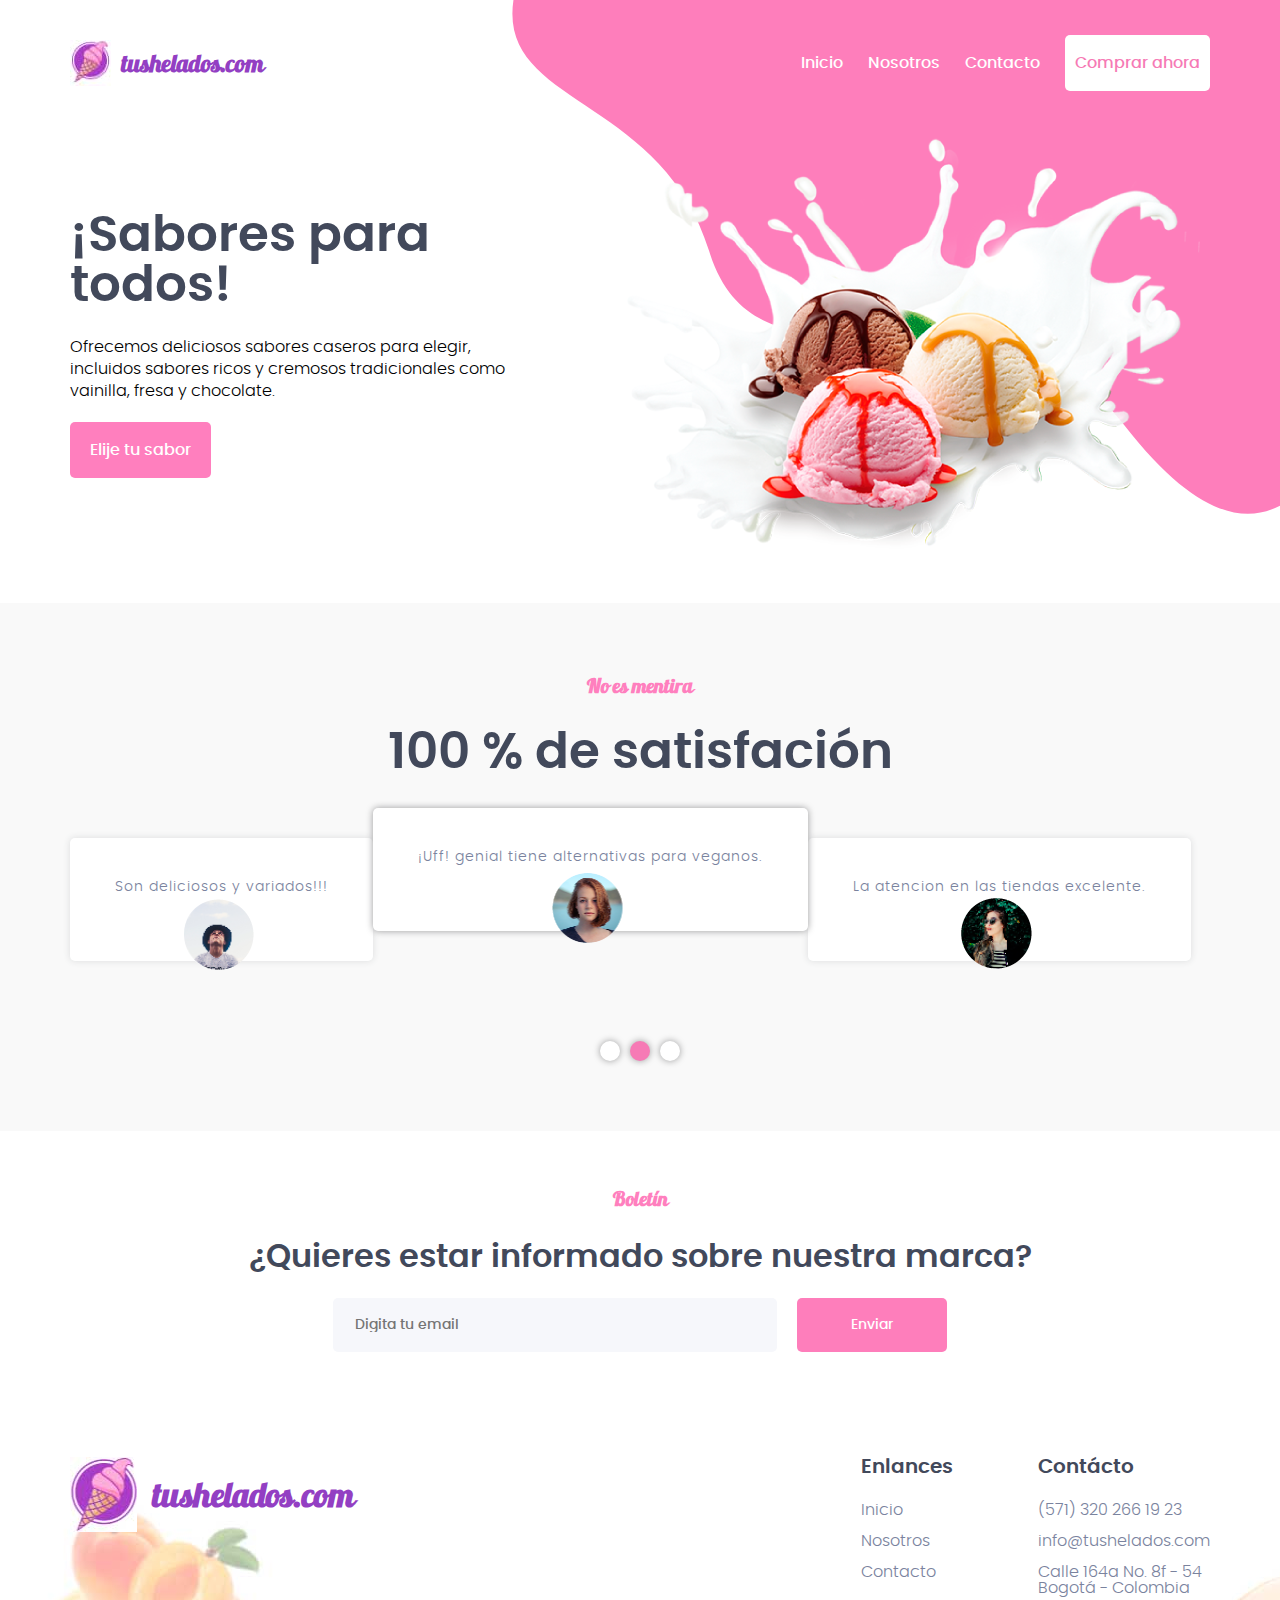
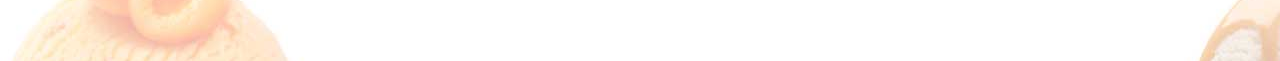
<file: index.html>
<!DOCTYPE html>
<html>
    <head>
        <link rel="stylesheet" href="./styles/face_fonts.css">
        <link rel="stylesheet" href="./styles/colors.css">
        <link rel="stylesheet" href="./styles/texts.css">
        <link rel="stylesheet" href="./styles/general.css">
        <link rel="stylesheet" href="./styles/forms.css">
        <link rel="stylesheet" href="./styles/header_menu.css">
        <link rel="shortcut icon" type="image/x-icon" href="images/favicon.ico">

        <meta charset="UTF-8">
    </head>
    <body class="main-body">
        <!-- Start Header / Menu -->
        <div class="module-wrapper">
            <header class="header">
                <a href="index.html" class="header__logo">
                    <img class="header__logo__image" src="./images/logo_header.jpg" alt="cono">
                    <h2 class="header__logo__text font-purple">tushelados.com</h2>
                </a>
                
                <nav class="header__nav">
                    <ul class="header__nav__list">
                        <li class="header__nav__item"><a href="index.html" class="header__nav__link font-white">Inicio</a></li>
                        <li class="header__nav__item"><a href="" class="header__nav__link font-white">Nosotros</a>
                            <ul class="header__nav__sub-list">
                                <li class="header__nav__sub-item"><a class="header__nav__sub-link font-pink" href="equipo.html">Nuestro Equipo</a></li>
                                <li class="header__nav__sub-item"><a class="header__nav__sub-link font-pink" href="tiendas.html">Tiendas</a></li>
                            </ul>
                        </li>
                        <li class="header__nav__item"><a href="contacto.html" class="header__nav__link font-white">Contacto</a></li>
                        <li class="header__nav__item"><a href="productos.html" class="header__nav__link header__nav__link--cta font-pink">Comprar ahora</a></li>
                    </ul>
                </nav>
            </header>
        </div>
        <!-- End Header / Menu -->

        <!-- Start main banner -->
        <div class="module-wrapper">
            <section class="main--banner">
                <div class="main--banner__message">
                    <h2 class="main--banner__title big-title">¡Sabores para todos!</h2>
                    <p class="main--banner__text copy-banner">
                        Ofrecemos deliciosos sabores caseros para elegir, incluidos sabores ricos y cremosos tradicionales como vainilla, fresa y chocolate.    
                    </p>
                    <a class="main--banner__link pink-cta" href="productos.html">Elije tu sabor</a>
                </div>
                <img class="main--banner__image"src="./images/main_helado.png" alt="">  
            </section>
        </div>
        <!-- End main banner -->

        <!-- Start Testimonials -->
        <div class="full_module-wrapper background-gray-light">
            <div class="module-wrapper">
                <section class="testimonials">
                    <h3 class="testimonials__title litle_title">No es mentira</h3>
                    <h2 class="testimonials__title big-title">100 % de satisfación</h2>
                    <ul class="testimonials__boxes">
                        <li class="testimonials__box">
                            <p class="testimonials__box__message small-paragraph">
                                Son deliciosos y variados!!!
                            </p>
                            <img class="testimonials__box__image" src="./images/users_01.png" alt="">
                        </li>
                        <li class="testimonials__box testimonials__box--active">
                            <p class="testimonials__box__message small-paragraph">
                                ¡Uff! genial tiene alternativas para veganos.
                            </p>
                            <img class="testimonials__box__image" src="./images/users_02.png" alt="">
                        </li>
                        <li class="testimonials__box">
                            <p class="testimonials__box__message small-paragraph">
                                La atencion en las tiendas excelente.
                            </p>
                            <img class="testimonials__box__image" src="./images/users_03.png" alt="">
                        </li>
                    </ul>
                    <ul class="testimonials__controllers">
                        <li class="testimonials__controllers__item"></li>
                        <li class="testimonials__controllers__item testimonials__controllers__item--active"></li>
                        <li class="testimonials__controllers__item"></li>
                    </ul>
                </section>
            </div>
        </div>
        <!-- End Testimonials -->

        <!-- Start Newsletter -->
        <div class="module-wrapper">
            <div class="newsletter">
                <h3 class="newsletter__title litle_title">Boletín</h3>
                <h2 class="newsletter__title medium-title">¿Quieres estar informado sobre nuestra marca?</h2>
                <form class="newsletter__form" action="">
                    <input class="newsletter__form__input gray-input" type="text" placeholder="Digita tu email">
                    <button class="newsletter__form__button pink-button">Enviar</button>
                </form>
            </div>
        </div>
        <!-- End Newsletter -->

        <!-- Start footer -->
        <div class="full_module-wrapper background-ice-cream">
            <div class="module-wrapper">
                <footer class="footer">
                    <div class="footer__brand">
                        <div class="footer__logo">
                            <img class="footer__logo__image" src="./images/logo_footer.jpg" alt="">
                            <h2 class="footer__logo__name font-purple">tushelados.com</h2>
                        </div>
                        <ul class="footer__follow-list">
                            <li></li>
                        </ul>
                    </div>
                    <div class="footer__menu">
                        <nav class="footer__nav">
                            <h3 class="footer__menu__title font-gray--dark">Enlances</h3>
                            <ul class="footer__menu__list">
                                <li class="footer__menu__item">
                                    <a class="footer__menu__link" href="index.html">Inicio</a>
                                </li>
                                <li class="footer__menu__item">
                                    <a class="footer__menu__link" href="equipo.html">Nosotros</a>
                                </li>
                                <li class="footer__menu__item">
                                    <a class="footer__menu__link" href="contacto.html">Contacto</a>
                                </li>
                            </ul>
                        </nav>
                        <div class="footer__contact">
                            <h3 class="footer__menu__title font-gray--dark">Contácto</h3>
                            <ul class="footer__menu__list">
                                <li class="footer__menu__item">(571) 320 266 19 23</li>
                                <li class="footer__menu__item">info@tushelados.com</li>
                                <li class="footer__menu__item">
                                    <p>Calle 164a No. 8f - 54</p>
                                    <p>Bogotá - Colombia</p>
                                </li>   
                            </ul>
                        </div>
                    </div>
                </footer>
            </div>
        </div>
        <!-- End footer -->
    </body>
</html>
</file>
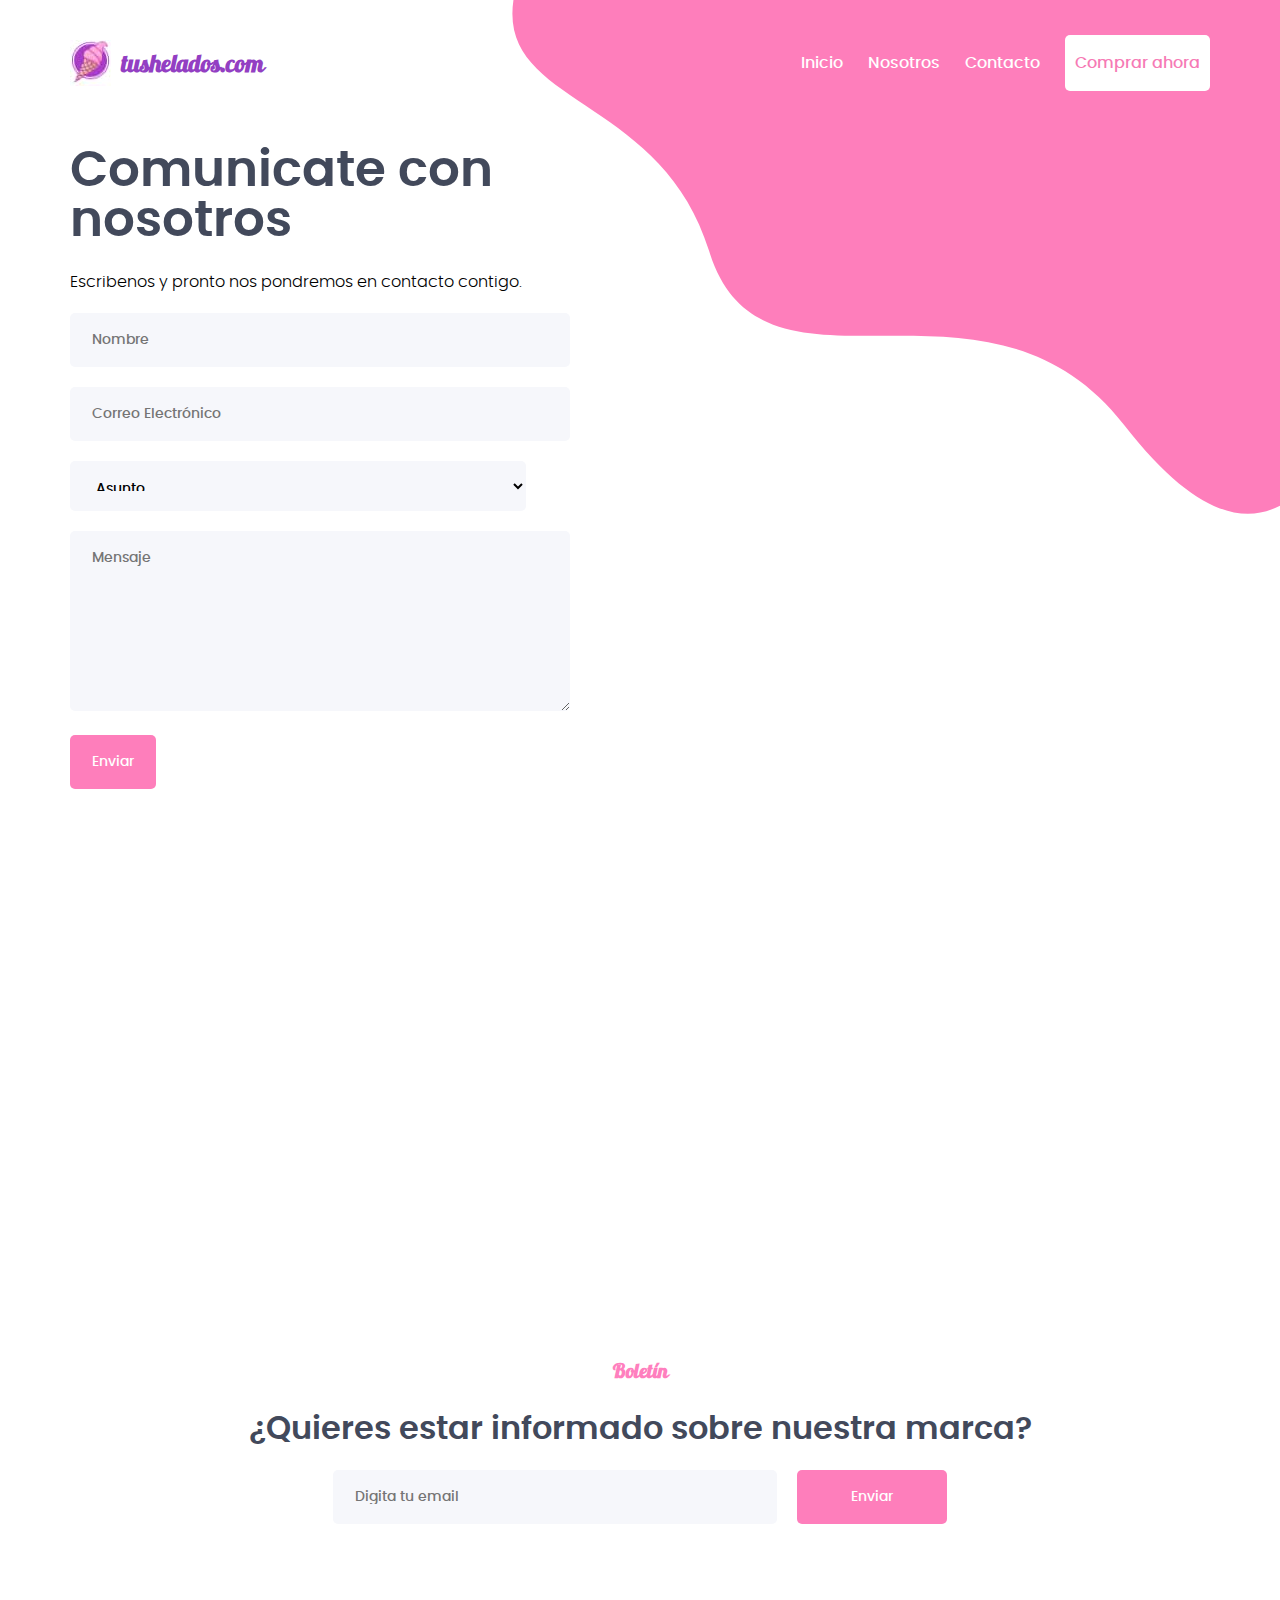
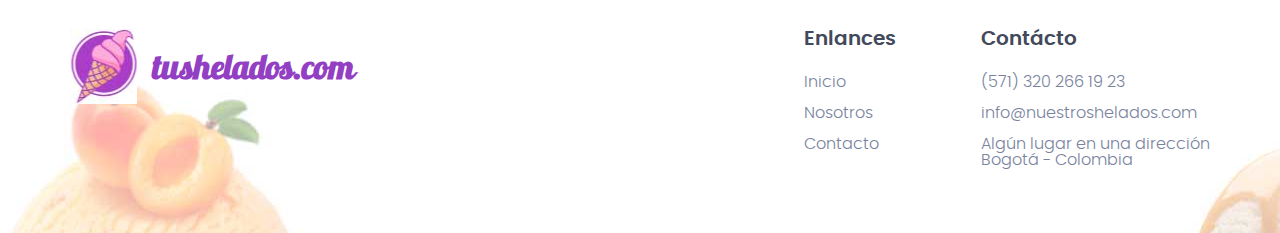
<file: contacto.html>
<!DOCTYPE html>
<html>
    <head>
        <link rel="stylesheet" href="./styles/face_fonts.css">
        <link rel="stylesheet" href="./styles/colors.css">
        <link rel="stylesheet" href="./styles/texts.css">
        <link rel="stylesheet" href="./styles/general.css">
        <link rel="stylesheet" href="./styles/forms.css">
        <link rel="stylesheet" href="./styles/header_menu.css">
        <link rel="shortcut icon" type="image/x-icon" href="images/favicon.ico">

        <meta charset="UTF-8">
    </head>
    <body class="main-body">
        <!-- Start Header / Menu -->
        <div class="module-wrapper">
            <header class="header">
                <a href="index.html" class="header__logo">
                    <img class="header__logo__image" src="./images/logo_header.jpg" alt="cono">
                    <h2 class="header__logo__text font-purple">tushelados.com</h2>
                </a>
                
                <nav class="header__nav">
                    <ul class="header__nav__list">
                        <li class="header__nav__item"><a href="index.html" class="header__nav__link font-white">Inicio</a></li>
                        <li class="header__nav__item"><a href="" class="header__nav__link font-white">Nosotros</a>
                            <ul class="header__nav__sub-list">
                                <li class="header__nav__sub-item"><a class="header__nav__sub-link font-pink" href="equipo.html">Nuestro Equipo</a></li>
                                <li class="header__nav__sub-item"><a class="header__nav__sub-link font-pink" href="tiendas.html">Tiendas</a></li>
                            </ul>
                        </li>
                        <li class="header__nav__item"><a href="contacto.html" class="header__nav__link font-white">Contacto</a></li>
                        <li class="header__nav__item"><a href="productos.html" class="header__nav__link header__nav__link--cta font-pink">Comprar ahora</a></li>
                    </ul>
                </nav>
            </header>
        </div>
        <!-- End Header / Menu -->

        <!-- Start main form -->
        <div class="module-wrapper">
            <section class="main-form">
                <h2 class="main-form__title big-title">Comunicate con nosotros</h2>
                <p class="main-form__text copy-banner">
                    Escribenos y pronto nos pondremos en contacto contigo.
                </p>
                <form class="form"action="">
                    <input class="form__input gray-input" placeholder="Nombre" type="text" name="" id="">
                    <input class="form__input gray-input" placeholder="Correo Electrónico" type="text" name="" id="">
                    <select class="form__select gray-input" name="" id="">
                        <option value="">Asunto</option>
                        <option value="pedidos">Pedidos</option>
                        <option value="dudas">Dudas</option>
                        <option value="empresariales">Eventos empresariales</option>
                    </select>
                    <textarea class="form__area gray-input" placeholder="Mensaje" name="" id="" cols="30" rows="10"></textarea>
                    <button class="form__button pink-button">Enviar</button>
                </form>
            </section>
        </div>
        <!-- End main form -->

        <!-- Start maps -->
        <iframe 
            src="https://www.google.com/maps/embed?pb=!1m18!1m12!1m3!1d3976.1644858046648!2d-74.03127827174616!3d4.741462479175552!2m3!1f0!2f0!3f0!3m2!1i1024!2i768!4f13.1!3m3!1m2!1s0x0%3A0x0!2zNMKwNDQnMjkuMyJOIDc0wrAwMSc0Ni4wIlc!5e0!3m2!1sen!2sco!4v1569352255599!5m2!1sen!2sco" 
            width="100%" height="450" frameborder="0" style="border:0;" allowfullscreen=""></iframe>
        <!-- End maps -->

        <!-- Start Newsletter -->
        <div class="module-wrapper">
            <div class="newsletter">
                <h3 class="newsletter__title litle_title">Boletín</h3>
                <h2 class="newsletter__title medium-title">¿Quieres estar informado sobre nuestra marca?</h2>
                <form class="newsletter__form" action="">
                    <input class="newsletter__form__input gray-input" type="text" placeholder="Digita tu email">
                    <button class="newsletter__form__button pink-button">Enviar</button>
                </form>
            </div>
        </div>
        <!-- End Newsletter -->

        <!-- Start footer -->
        <div class="full_module-wrapper background-ice-cream">
            <div class="module-wrapper">
                <footer class="footer">
                    <div class="footer__brand">
                        <div class="footer__logo">
                            <img class="footer__logo__image" src="./images/logo_footer.jpg" alt="">
                            <h2 class="footer__logo__name font-purple">tushelados.com</h2>
                        </div>
                        <ul class="footer__follow-list">
                            <li></li>
                        </ul>
                    </div>
                    <div class="footer__menu">
                        <nav class="footer__nav">
                            <h3 class="footer__menu__title font-gray--dark">Enlances</h3>
                            <ul class="footer__menu__list">
                                <li class="footer__menu__item">
                                    <a class="footer__menu__link" href="index.html">Inicio</a>
                                </li>
                                <li class="footer__menu__item">
                                    <a class="footer__menu__link" href="equipo.html">Nosotros</a>
                                </li>
                                <li class="footer__menu__item">
                                    <a class="footer__menu__link" href="contacto.html">Contacto</a>
                                </li>
                            </ul>
                        </nav>
                        <div class="footer__contact">
                            <h3 class="footer__menu__title font-gray--dark">Contácto</h3>
                            <ul class="footer__menu__list">
                                <li class="footer__menu__item">(571) 320 266 19 23</li>
                                <li class="footer__menu__item">info@nuestroshelados.com</li>
                                <li class="footer__menu__item">
                                    <p>Algún lugar en una dirección</p>
                                    <p>Bogotá - Colombia</p>
                                </li>
                            </ul>
                        </div>
                    </div>
                </footer>
            </div>
        </div>
        <!-- End footer -->
    </body>

    
</html>
</file>
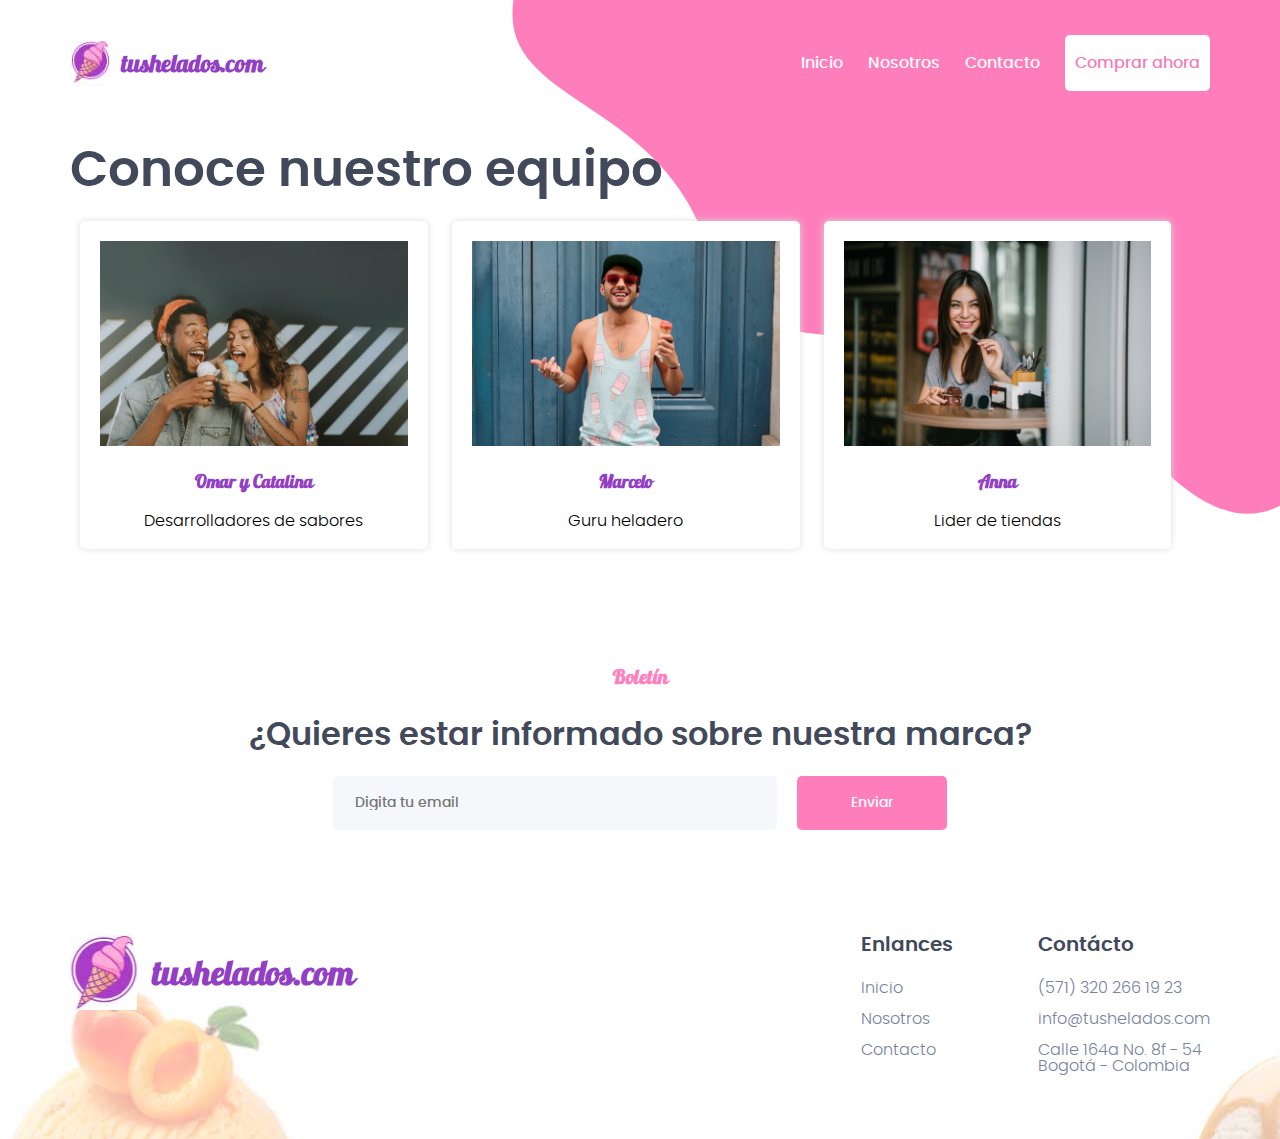
<file: equipo.html>
<!DOCTYPE html>
<html>
    <head>
        <link rel="stylesheet" href="./styles/face_fonts.css">
        <link rel="stylesheet" href="./styles/colors.css">
        <link rel="stylesheet" href="./styles/texts.css">
        <link rel="stylesheet" href="./styles/general.css">
        <link rel="stylesheet" href="./styles/forms.css">
        <link rel="stylesheet" href="./styles/header_menu.css">
        <link rel="stylesheet" href="./styles/stores.css">
        <link rel="shortcut icon" type="image/x-icon" href="images/favicon.ico">

        <meta charset="UTF-8">
    </head>
    <body class="main-body">
        <!-- Start Header / Menu -->
        <div class="module-wrapper">
            <header class="header">
                <a href="index.html" class="header__logo">
                    <img class="header__logo__image" src="./images/logo_header.jpg" alt="cono">
                    <h2 class="header__logo__text font-purple">tushelados.com</h2>
                </a>
                
                <nav class="header__nav">
                    <ul class="header__nav__list">
                        <li class="header__nav__item"><a href="index.html" class="header__nav__link font-white">Inicio</a></li>
                        <li class="header__nav__item"><a href="" class="header__nav__link font-white">Nosotros</a>
                            <ul class="header__nav__sub-list">
                                <li class="header__nav__sub-item"><a class="header__nav__sub-link font-pink" href="equipo.html">Nuestro Equipo</a></li>
                                <li class="header__nav__sub-item"><a class="header__nav__sub-link font-pink" href="tiendas.html">Tiendas</a></li>
                            </ul>
                        </li>
                        <li class="header__nav__item"><a href="contacto.html" class="header__nav__link font-white">Contacto</a></li>
                        <li class="header__nav__item"><a href="productos.html" class="header__nav__link header__nav__link--cta font-pink">Comprar ahora</a></li>
                    </ul>
                </nav>
            </header>
        </div>
        <!-- End Header / Menu -->

        <!-- Start main banner -->
        <div class="module-wrapper">
            <ul class="store-list">
                <h2 class="main--banner__title big-title">Conoce nuestro equipo</h2>
                <li class="store-list__store">
                    <img class="store-list__store__image" src="./images/Marketing1.jpg" alt="">
                    <h3 class="store-list__store__name">Omar y Catalina</h3>
                    <p class="store-list__store__address">Desarrolladores de sabores</p>
                </li>
                <li class="store-list__store">
                    <img class="store-list__store__image" src="./images/Marketing2.jpg" alt="">
                    <h3 class="store-list__store__name">Marcelo</h3>
                    <p class="store-list__store__address">Guru heladero</p>
                </li>
                <li class="store-list__store">
                    <img class="store-list__store__image" src="./images/Marketing4.jpg" alt="">
                    <h3 class="store-list__store__name">Anna</h3>
                    <p class="store-list__store__address">Lider de tiendas</p>
                </li>
            </ul>
        </div>
        <!-- End main banner -->

        <!-- Start Newsletter -->
        <div class="module-wrapper">
            <div class="newsletter">
                <h3 class="newsletter__title litle_title">Boletín</h3>
                <h2 class="newsletter__title medium-title">¿Quieres estar informado sobre nuestra marca?</h2>
                <form class="newsletter__form" action="">
                    <input class="newsletter__form__input gray-input" type="text" placeholder="Digita tu email">
                    <button class="newsletter__form__button pink-button">Enviar</button>
                </form>
            </div>
        </div>
        <!-- End Newsletter -->

        <!-- Start footer -->
        <div class="full_module-wrapper background-ice-cream">
            <div class="module-wrapper">
                <footer class="footer">
                    <div class="footer__brand">
                        <div class="footer__logo">
                            <img class="footer__logo__image" src="./images/logo_footer.jpg" alt="">
                            <h2 class="footer__logo__name font-purple">tushelados.com</h2>
                        </div>
                        <ul class="footer__follow-list">
                            <li></li>
                        </ul>
                    </div>
                    <div class="footer__menu">
                        <nav class="footer__nav">
                            <h3 class="footer__menu__title font-gray--dark">Enlances</h3>
                            <ul class="footer__menu__list">
                                <li class="footer__menu__item">
                                    <a class="footer__menu__link" href="index.html">Inicio</a>
                                </li>
                                <li class="footer__menu__item">
                                    <a class="footer__menu__link" href="equipo.html">Nosotros</a>
                                </li>
                                <li class="footer__menu__item">
                                    <a class="footer__menu__link" href="contacto.html">Contacto</a>
                                </li>
                            </ul>
                        </nav>
                        <div class="footer__contact">
                            <h3 class="footer__menu__title font-gray--dark">Contácto</h3>
                            <ul class="footer__menu__list">
                                <li class="footer__menu__item">(571) 320 266 19 23</li>
                                <li class="footer__menu__item">info@tushelados.com</li>
                                <li class="footer__menu__item">
                                    <p>Calle 164a No. 8f - 54</p>
                                    <p>Bogotá - Colombia</p>
                                </li>   
                            </ul>
                        </div>
                    </div>
                </footer>
            </div>
        </div>
        <!-- End footer -->
    </body>
</html>
</file>
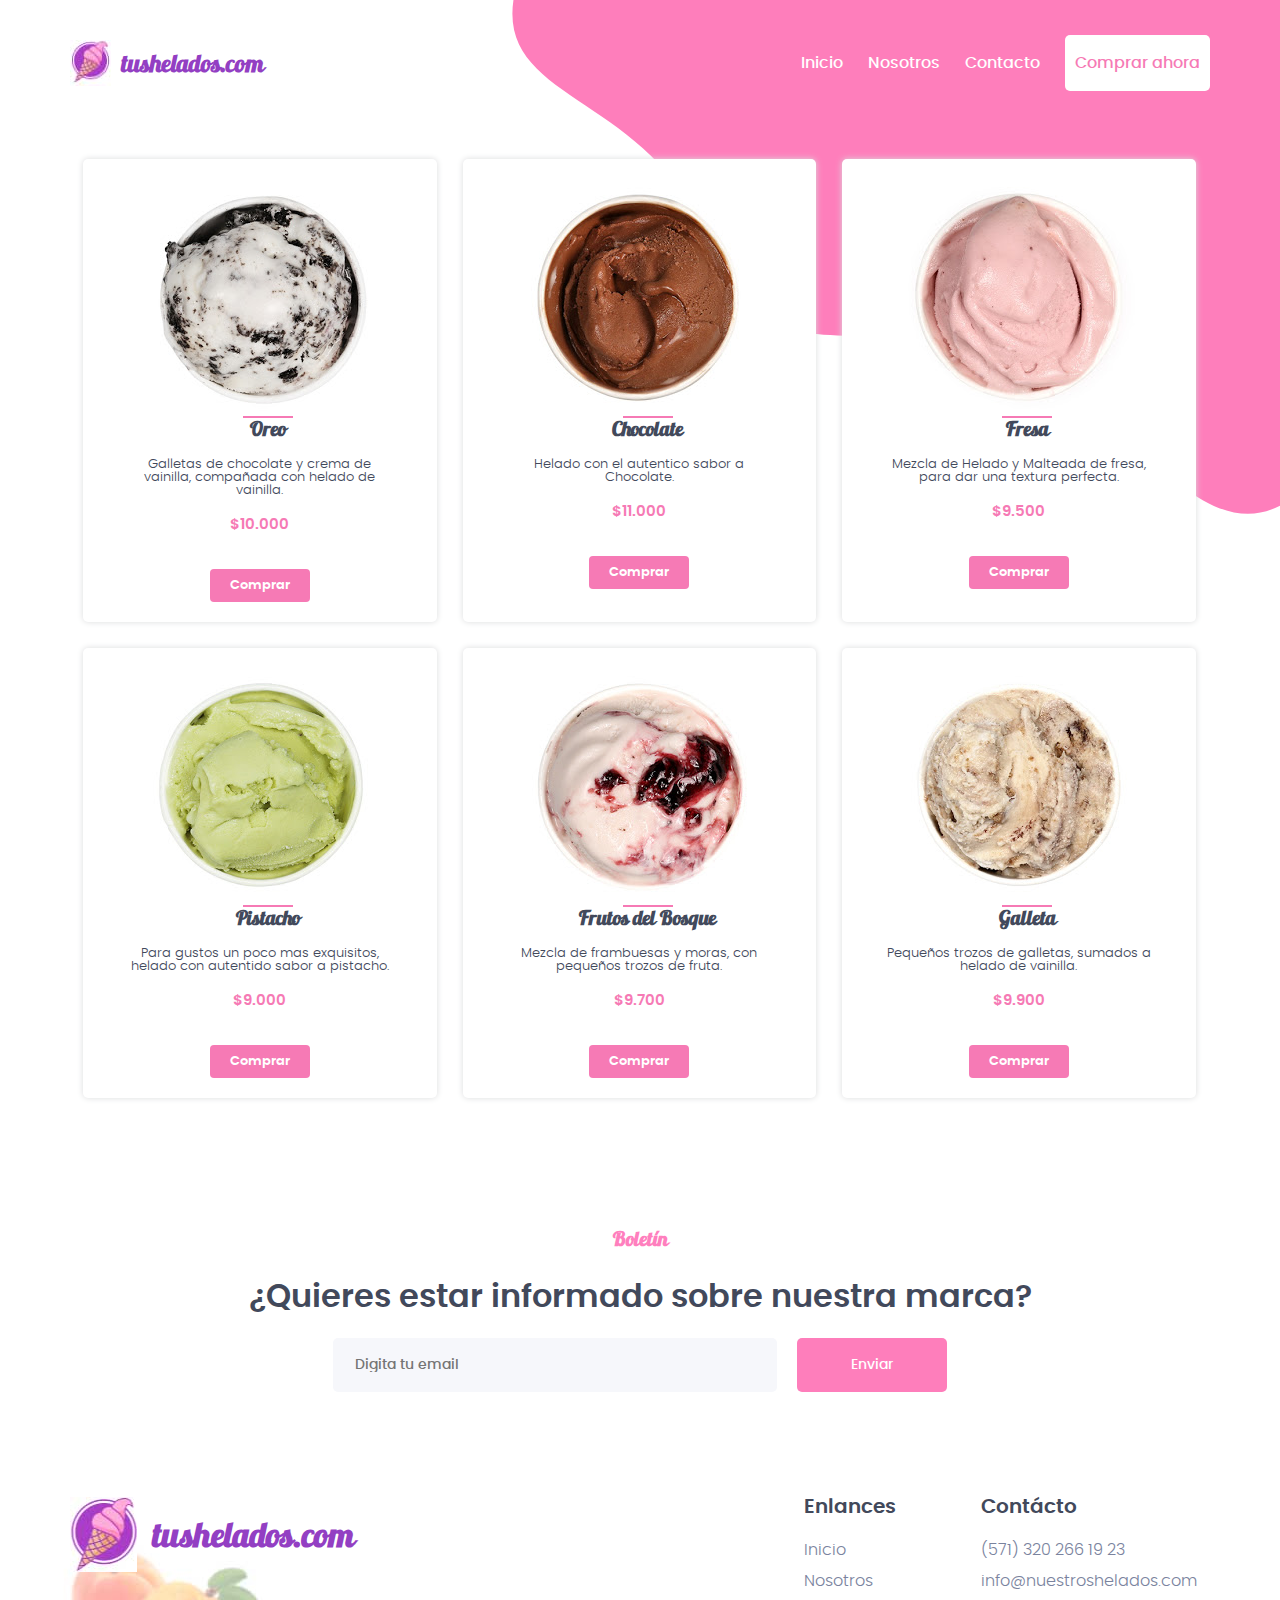
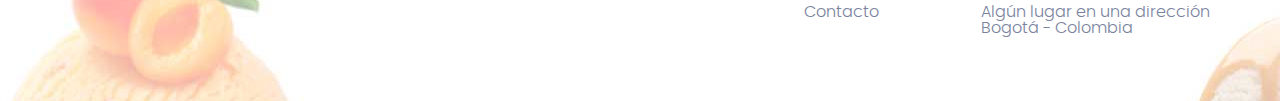
<file: productos.html>
<!DOCTYPE html>
<html>
    <head>
        <link rel="stylesheet" href="./styles/face_fonts.css">
        <link rel="stylesheet" href="./styles/colors.css">
        <link rel="stylesheet" href="./styles/texts.css">
        <link rel="stylesheet" href="./styles/general.css">
        <link rel="stylesheet" href="./styles/forms.css">
        <link rel="stylesheet" href="./styles/products.css">
        <link rel="stylesheet" href="./styles/header_menu.css">
        <link rel="shortcut icon" type="image/x-icon" href="images/favicon.ico">

        <meta charset="UTF-8">
    </head>
    <body class="main-body">
        <!-- Start Header / Menu -->
        <div class="module-wrapper">
            <header class="header">
                <a href="index.html" class="header__logo">
                    <img class="header__logo__image" src="./images/logo_header.jpg" alt="cono">
                    <h2 class="header__logo__text font-purple">tushelados.com</h2>
                </a>
                
                <nav class="header__nav">
                    <ul class="header__nav__list">
                        <li class="header__nav__item"><a href="index.html" class="header__nav__link font-white">Inicio</a></li>
                        <li class="header__nav__item"><a href="" class="header__nav__link font-white">Nosotros</a>
                            <ul class="header__nav__sub-list">
                                <li class="header__nav__sub-item"><a class="header__nav__sub-link font-pink" href="equipo.html">Nuestro Equipo</a></li>
                                <li class="header__nav__sub-item"><a class="header__nav__sub-link font-pink" href="tiendas.html">Tiendas</a></li>
                            </ul>
                        </li>
                        <li class="header__nav__item"><a href="contacto.html" class="header__nav__link font-white">Contacto</a></li>
                        <li class="header__nav__item"><a href="productos.html" class="header__nav__link header__nav__link--cta font-pink">Comprar ahora</a></li>
                    </ul>
                </nav>
            </header>
        </div>
        <!-- End Header / Menu -->
        
        <!-- Start products -->
        <div class="module-wrapper">
            <section class="products">  
                <ul class="products__list">
                    <li class="products__item">
                        <img class="products__item__image" src="./images/oreo.jpg" alt="Helado sabor oreo">
                        <h3 class="products__item__title">Oreo</h3><br>
                        <p class="products__item__text">Galletas de chocolate y crema de vainilla, compañada con helado de vainilla.</p><br>
                        <span class="products__item__price">$10.000</span><br><br><br>
                        <button class="products__item__cta">Comprar</button>
                    </li>
                    <li class="products__item">
                        <img class="products__item__image" src="./images/chocolate.jpg" alt="Helado sabor chocolate">
                        <h3 class="products__item__title">Chocolate</h3><br>
                        <p class="products__item__text">Helado con el autentico sabor a Chocolate.</p><br>
                        <span class="products__item__price">$11.000</span><br><br>
                        <br>
                        <button class="products__item__cta">Comprar</button>
                    </li>
                    <li class="products__item">
                        <img class="products__item__image" src="./images/fresa.jpg" alt="Helado sabor fresa">
                        <h3 class="products__item__title">Fresa</h3><br>
                        <p class="products__item__text">Mezcla de Helado y Malteada de fresa, para dar una textura perfecta.</p><br>
                        <span class="products__item__price">$9.500</span><br><br>
                        <br>
                        <button class="products__item__cta">Comprar</button>
                    </li>
                    <li class="products__item">
                        <img class="products__item__image" src="./images/pistacho.jpg" alt="Helado sabor pistacho">
                        <h3 class="products__item__title">Pistacho</h3><br>
                        <p class="products__item__text">Para gustos un poco mas exquisitos, helado con autentido sabor a pistacho.</p><br>
                        <span class="products__item__price">$9.000</span><br><br>
                        <br>
                        <button class="products__item__cta">Comprar</button>
                    </li>
                    <li class="products__item">
                        <img class="products__item__image" src="./images/frutos_bosque.jpg" alt="Helado sabor a frutos del bosque">
                        <h3 class="products__item__title">Frutos del Bosque</h3><br>
                        <p class="products__item__text">Mezcla de frambuesas y moras, con pequeños trozos de fruta.</p><br>
                        <span class="products__item__price">$9.700</span><br><br>
                        <br>
                        <button class="products__item__cta">Comprar</button>
                    </li>
                    <li class="products__item">
                        <img class="products__item__image" src="./images/galleta.jpg" alt="Helado sabor a galleta">
                        <h3 class="products__item__title">Galleta</h3><br>
                        <p class="products__item__text">Pequeños trozos de galletas, sumados a helado de vainilla. </p><br>
                        <span class="products__item__price">$9.900</span><br><br>
                        <br>
                        <button class="products__item__cta">Comprar</button>
                    </li>
                </ul>
            </section>
        </div>
        <!-- End products -->
        
        <!-- Start Newsletter -->
        <div class="module-wrapper">
            <div class="newsletter">
                <h3 class="newsletter__title litle_title">Boletín</h3>
                <h2 class="newsletter__title medium-title">¿Quieres estar informado sobre nuestra marca?</h2>
                <form class="newsletter__form" action="">
                    <input class="newsletter__form__input gray-input" type="text" placeholder="Digita tu email">
                    <button class="newsletter__form__button pink-button">Enviar</button>
                </form>
            </div>
        </div>
        <!-- End Newsletter -->

        <!-- Start footer -->
        <div class="full_module-wrapper background-ice-cream">
            <div class="module-wrapper">
                <footer class="footer">
                    <div class="footer__brand">
                        <div class="footer__logo">
                            <img class="footer__logo__image" src="./images/logo_footer.jpg" alt="">
                            <h2 class="footer__logo__name font-purple">tushelados.com</h2>
                        </div>
                        <ul class="footer__follow-list">
                            <li></li>
                        </ul>
                    </div>
                    <div class="footer__menu">
                        <nav class="footer__nav">
                            <h3 class="footer__menu__title font-gray--dark">Enlances</h3>
                            <ul class="footer__menu__list">
                                <li class="footer__menu__item">
                                    <a class="footer__menu__link" href="index.html">Inicio</a>
                                </li>
                                <li class="footer__menu__item">
                                    <a class="footer__menu__link" href="equipo.html">Nosotros</a>
                                </li>
                                <li class="footer__menu__item">
                                    <a class="footer__menu__link" href="contacto.html">Contacto</a>
                                </li>
                            </ul>
                        </nav>
                        <div class="footer__contact">
                            <h3 class="footer__menu__title font-gray--dark">Contácto</h3>
                            <ul class="footer__menu__list">
                                <li class="footer__menu__item">(571) 320 266 19 23</li>
                                <li class="footer__menu__item">info@nuestroshelados.com</li>
                                <li class="footer__menu__item">
                                    <p>Algún lugar en una dirección</p>
                                    <p>Bogotá - Colombia</p>
                                </li>
                            </ul>
                        </div>
                    </div>
                </footer>
            </div>
        </div>
        <!-- End footer -->
    </body>
</html>
</file>
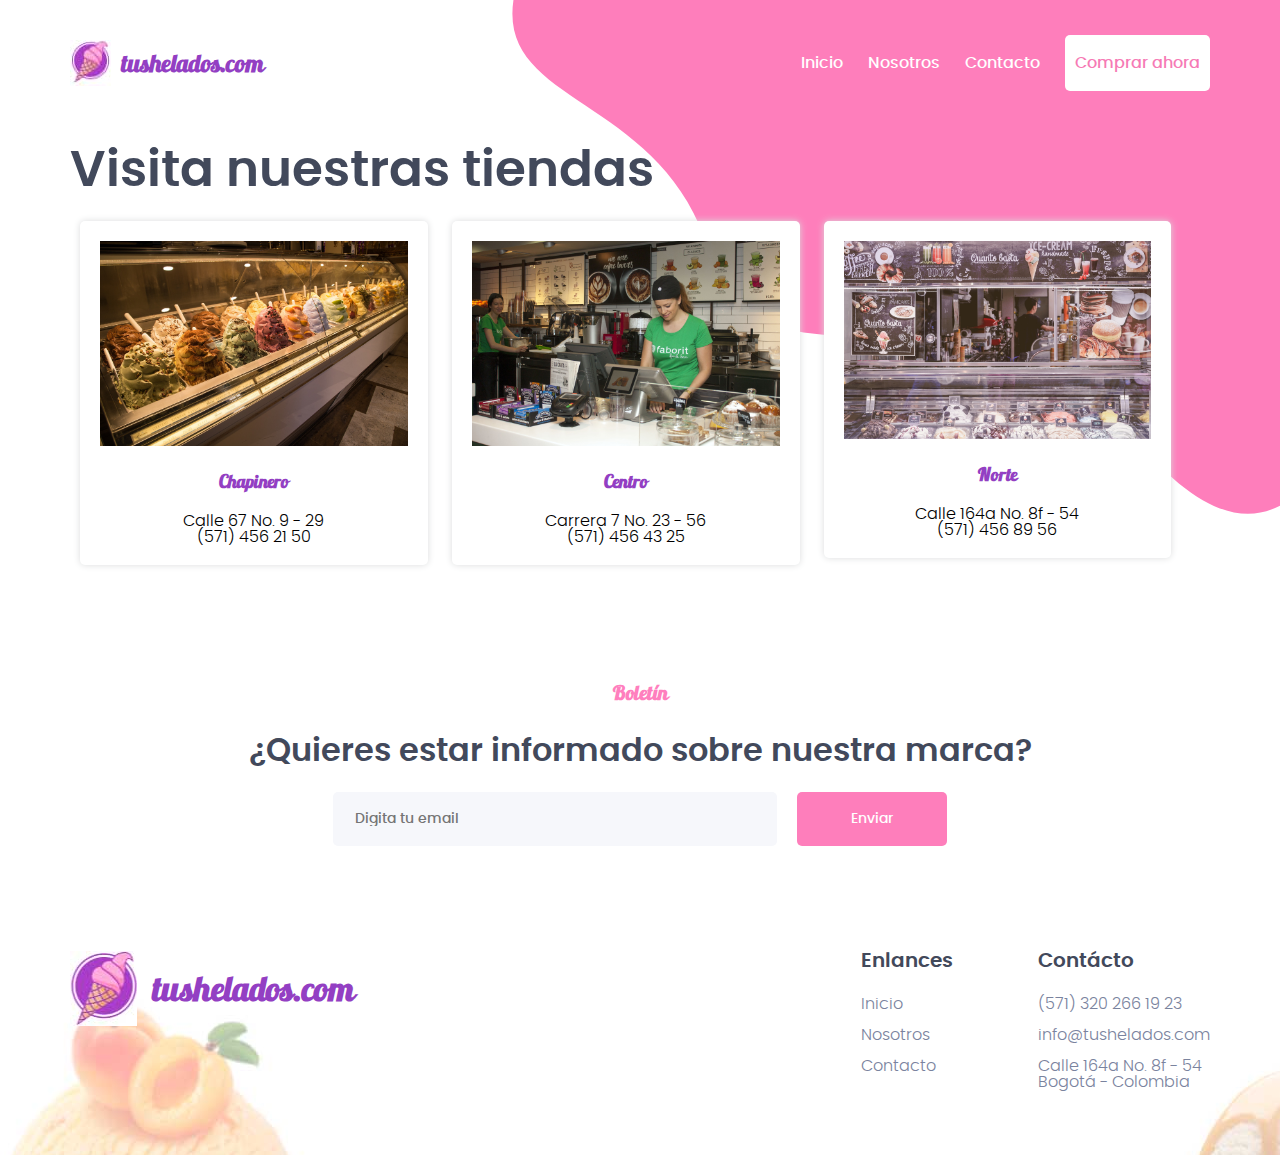
<file: tiendas.html>
<!DOCTYPE html>
<html>
    <head>
        <link rel="stylesheet" href="./styles/face_fonts.css">
        <link rel="stylesheet" href="./styles/colors.css">
        <link rel="stylesheet" href="./styles/texts.css">
        <link rel="stylesheet" href="./styles/general.css">
        <link rel="stylesheet" href="./styles/forms.css">
        <link rel="stylesheet" href="./styles/header_menu.css">
        <link rel="stylesheet" href="./styles/stores.css">
        <link rel="shortcut icon" type="image/x-icon" href="images/favicon.ico">

        <meta charset="UTF-8">
    </head>
    <body class="main-body">
        <!-- Start Header / Menu -->
        <div class="module-wrapper">
            <header class="header">
                <a href="index.html" class="header__logo">
                    <img class="header__logo__image" src="./images/logo_header.jpg" alt="cono">
                    <h2 class="header__logo__text font-purple">tushelados.com</h2>
                </a>
                
                <nav class="header__nav">
                    <ul class="header__nav__list">
                        <li class="header__nav__item"><a href="index.html" class="header__nav__link font-white">Inicio</a></li>
                        <li class="header__nav__item"><a href="" class="header__nav__link font-white">Nosotros</a>
                            <ul class="header__nav__sub-list">
                                <li class="header__nav__sub-item"><a class="header__nav__sub-link font-pink" href="equipo.html">Nuestro Equipo</a></li>
                                <li class="header__nav__sub-item"><a class="header__nav__sub-link font-pink" href="tiendas.html">Tiendas</a></li>
                            </ul>
                        </li>
                        <li class="header__nav__item"><a href="contacto.html" class="header__nav__link font-white">Contacto</a></li>
                        <li class="header__nav__item"><a href="productos.html" class="header__nav__link header__nav__link--cta font-pink">Comprar ahora</a></li>
                    </ul>
                </nav>
            </header>
        </div>
        <!-- End Header / Menu -->

        <!-- Start main banner -->
        <div class="module-wrapper">
            <ul class="store-list">
                <h2 class="main--banner__title big-title">Visita nuestras tiendas</h2>
                <li class="store-list__store">
                    <img class="store-list__store__image" src="./images/tienda1.jpg" alt="">
                    <h3 class="store-list__store__name">Chapinero</h3>
                    <p class="store-list__store__address">Calle 67 No. 9 - 29</p>
                    <p class="store-list__store__address">(571) 456 21 50</p>
                </li>
                <li class="store-list__store">
                    <img class="store-list__store__image" src="./images/tienda2.jpg" alt="">
                    <h3 class="store-list__store__name">Centro</h3>
                    <p class="store-list__store__address">Carrera 7 No. 23 - 56</p>
                    <p class="store-list__store__address">(571) 456 43 25</p>
                </li>
                <li class="store-list__store">
                    <img class="store-list__store__image" src="./images/tienda3.jpg" alt="">
                    <h3 class="store-list__store__name">Norte</h3>
                    <p class="store-list__store__address">Calle 164a No. 8f - 54</p>
                    <p class="store-list__store__address">(571) 456 89 56</p>
                </li>
            </ul>
        </div>
        <!-- End main banner -->

        <!-- Start Newsletter -->
        <div class="module-wrapper">
            <div class="newsletter">
                <h3 class="newsletter__title litle_title">Boletín</h3>
                <h2 class="newsletter__title medium-title">¿Quieres estar informado sobre nuestra marca?</h2>
                <form class="newsletter__form" action="">
                    <input class="newsletter__form__input gray-input" type="text" placeholder="Digita tu email">
                    <button class="newsletter__form__button pink-button">Enviar</button>
                </form>
            </div>
        </div>
        <!-- End Newsletter -->

        <!-- Start footer -->
        <div class="full_module-wrapper background-ice-cream">
            <div class="module-wrapper">
                <footer class="footer">
                    <div class="footer__brand">
                        <div class="footer__logo">
                            <img class="footer__logo__image" src="./images/logo_footer.jpg" alt="">
                            <h2 class="footer__logo__name font-purple">tushelados.com</h2>
                        </div>
                        <ul class="footer__follow-list">
                            <li></li>
                        </ul>
                    </div>
                    <div class="footer__menu">
                        <nav class="footer__nav">
                            <h3 class="footer__menu__title font-gray--dark">Enlances</h3>
                            <ul class="footer__menu__list">
                                <li class="footer__menu__item">
                                    <a class="footer__menu__link" href="index.html">Inicio</a>
                                </li>
                                <li class="footer__menu__item">
                                    <a class="footer__menu__link" href="equipo.html">Nosotros</a>
                                </li>
                                <li class="footer__menu__item">
                                    <a class="footer__menu__link" href="contacto.html">Contacto</a>
                                </li>
                            </ul>
                        </nav>
                        <div class="footer__contact">
                            <h3 class="footer__menu__title font-gray--dark">Contácto</h3>
                            <ul class="footer__menu__list">
                                <li class="footer__menu__item">(571) 320 266 19 23</li>
                                <li class="footer__menu__item">info@tushelados.com</li>
                                <li class="footer__menu__item">
                                    <p>Calle 164a No. 8f - 54</p>
                                    <p>Bogotá - Colombia</p>
                                </li>   
                            </ul>
                        </div>
                    </div>
                </footer>
            </div>
        </div>
        <!-- End footer -->
    </body>
</html>
</file>
<file: styles/face_fonts.css>
@font-face {
    font-family: 'poppinssemibold';
    src: url('../fonts/poppins-semibold-webfont.woff2') format('woff2'),
         url('poppins-semibold-webfont.woff') format('woff');
    font-weight: normal;
    font-style: normal;

}

@font-face {
    font-family: 'poppinslight';
    src: url('../fonts/poppins-light-webfont.woff2') format('woff2'),
         url('../fonts/poppins-light-webfont.woff') format('woff');
    font-weight: normal;
    font-style: normal;

}

@font-face {
    font-family: 'poppinsmedium';
    src: url('../fonts/poppins-medium-webfont.woff2') format('woff2'),
         url('../fonts/poppins-medium-webfont.woff') format('woff');
    font-weight: normal;
    font-style: normal;

}

@font-face {
    font-family: 'lobster_1.3regular';
    src: url('../fonts/lobster_1.3-webfont.woff2') format('woff2'),
         url('../fonts/lobster_1.3-webfont.woff') format('woff');
    font-weight: normal;
    font-style: normal;

}
</file>
<file: styles/colors.css>
.font-purple {
    color: #933fc3;
}

.font-pink {
    color: #f67ab5;
}

.font-gray--dark {
    color: #42495b;
}

.font-gray--regular {
    color: #7a839e;
}

.font-gray--light {
    color: #d2d4d8;
}
.font-gray--light {
    color: #d2d4d8;
}

.font-white {
    color: #fff;
}

.background-gray-light {
    background-color: #f9f9f9;
}

.background-ice-cream {
    background-image: url('../images/background_footer_03.jpg');
    background-repeat: no-repeat;
    background-position: 0 90px;
}
</file>
<file: styles/texts.css>
.big-title {
    color: #42495b;
    font-family: 'poppinssemibold';
    font-size: 50px;
    margin-bottom: 25px;
}

.medium-title {
    color: #42495b;
    font-family: 'poppinssemibold';
    font-size: 32px;
    margin-bottom: 25px;
}

.litle_title {
    color: #ff7fbe;
    font-family: 'lobster_1.3regular';
    font-size: 20px;
    margin-bottom: 30px;
}

.copy-banner {
    font-family: 'poppinslight';
    font-size: 16px;
    margin-bottom: 20px;
    line-height: 22px;
}

.small-paragraph {
    color: #7a839e;
    font-family: 'poppinslight';
    font-size: 14px;
    line-height: 18px;
    letter-spacing: 1px;
}

.pink-cta {
    background-color: #ff7fbe;
    color: white;
    font-family: 'poppinsmedium';
    border-radius: 5px;
    padding: 20px;
}
</file>
<file: styles/general.css>
* {
    padding: 0;
    margin: 0;
    text-decoration: none;
}

ul {
    list-style: none;
}

.main-body {
    background-image: url(../images/background.svg);
    background-repeat: no-repeat;
    background-size: 60%;
    background-position: 100% -40px;
}

.full_module-wrapper {
    width: 100%;
    margin: 0 auto;
}

.module-wrapper {
    width: 1140px;
    margin: 0 auto;
}

.header {
    display: flex;
    justify-content: space-between;
    margin-top: 40px;
    width: 100%;
}

.header__logo {
    display: flex;
    align-items: center;
}

.header__logo__text {
    font-family: 'lobster_1.3regular';
    font-size: 24px;
    padding-left: 10px;
}

.header__nav {
    display: flex;
    align-items: center;
}

.header__nav__list {
    display: flex;
}

.header__nav__item {
    margin-left: 25px;
}

.header__nav__link {
    font-family: 'poppinsmedium';
    font-size: 16px;
}

.header__nav__link--cta {
    background-color: white;
    border-radius: 5px;
    padding: 20px 15px;
}

.main--banner {
    display: flex;
    align-items: center;
    justify-content: space-between;
    position: relative;
    margin-top: 40px;
}

.main--banner__title {
    line-height: 50px;
}

.main--banner__message {
    display: block;
    width: 40%;
}

.main--banner__link {
    display: inline-flex;
}

.testimonials {
    margin-top: 40px;
    padding: 70px 0;
}

.testimonials__title {
    display: block;
    margin-right: auto;
    margin-left:auto;
    text-align: center;
}

.testimonials__boxes {
    display: flex;
    align-items: center;
    margin-top: 60px;
}

.testimonials__box {
    background-color: white;
    border-radius: 5px;
    box-shadow: 0px 0px 7px #dbdcdd;
    padding: 40px 45px 65px 45px;
    position: relative;
}

.testimonials__box--active {
    box-shadow: 0px 0px 7px #9a9a9b;
    top: -30px;
    z-index: 1;
}

.testimonials__box__message {
    text-align: center;
}

.testimonials__box__image {
    position: absolute;
    bottom: -10%;
    left: 50%;
    margin-left: -40px;
}

.testimonials__controllers {
    display: flex;
    align-items: center;
    justify-content: center;
    margin-top: 80px;
}

.testimonials__controllers__item {
    background-color: white;
    box-shadow: 0px 0px 7px #9a9a9b;
    border-radius: 30px; 
    height: 20px;
    width: 20px;
    margin: 0 5px;
}

.testimonials__controllers__item:hover {
    cursor: pointer;
}

.testimonials__controllers__item--active {
    background-color: #f67ab5;
}

.newsletter {
    padding: 55px 0;
}

.newsletter__title {
    margin-left: auto;
    margin-right: auto;
    text-align: center;
}

.newsletter__form {
    display: flex;
    align-items: center;
    justify-content: center;
}

.newsletter__form__input {
    margin-right: 20px;
    width: 400px;
}

.newsletter__form__button {
    width: 150px;
}

.footer {
    display: flex;
    justify-content: space-between;
    padding: 50px 0;
}

.footer__logo {
    display: flex;
    align-items: center;
    justify-content: center;
    margin-bottom: 20px;
}

.footer__logo__image {
    margin-right: 15px;
}

.footer__logo__name {
    font-family: 'lobster_1.3regular';
    font-size: 34px;
}

.footer__follow {
    font-family: 'poppinslight';
    font-size: 14px;
    margin-bottom: 10px;
}

.footer__menu {
    display: flex;
    align-items: top;
    justify-content: flex-start;
}

.footer__menu__title {
    font-family: 'poppinssemibold';
    font-size: 20px;
    margin-bottom: 25px;
}

.footer__menu__list {
    font-family: 'poppinslight';
}

.footer__menu__item {
    color: #7a839e;
    margin-bottom: 15px;
}

.footer__menu__link {
    color: #7a839e;
}

.footer__menu__link:hover {
    color: #42495b;
    text-decoration: underline;
}

.footer__contact {
    margin-left: 85px;
}
</file>
<file: styles/forms.css>
.gray-input {
    background-color: #f6f7fb;
    border: none;
    border-radius: 5px;
    font-family: 'poppinsmedium';
    font-size: 14px;
    padding: 20px 22px;
}

.pink-button {
    background-color: #fe7ebb;
    border: none;
    border-radius: 5px;
    color: white;
    font-family: 'poppinsmedium';
    font-size: 14px;
    padding: 20px 22px;
}

.pink-button:hover {
    cursor: pointer;
}

.main-form {
    padding: 60px 0;
    width: 40%;
}

.main-form__title {
    line-height: 50px;
}

.form__input {
    margin-bottom: 20px;
    width: 100%;
} 

.form__select {
    height: 50px;
    width: 100%;
    margin-bottom: 20px;
}

.form__area {
    margin-bottom: 20px;
    width: 100%;
}
</file>
<file: styles/header_menu.css>
.header {
    display: flex;
    justify-content: space-between;
    margin-top: 40px;
    width: 100%;
}

.header__logo {
    display: flex;
    align-items: center;
}

.header__logo__text {
    font-family: 'lobster_1.3regular';
    font-size: 24px;
    padding-left: 10px;
}

.header__nav {
    display: flex;
    align-items: center;
}

.header__nav__list {
    display: flex;
}

.header__nav__item {
    margin-left: 25px;
    position: relative;
}

.header__nav__item:hover .header__nav__sub-list {
    display: block;
}

.header__nav__link {
    font-family: 'poppinsmedium';
    font-size: 16px;
}

.header__nav__link:hover {
    text-decoration: underline;
}

.header__nav__link--cta {
    background-color: white;
    border-radius: 5px;
    padding: 20px 10px;
}

.header__nav__link--cta:hover {
    text-decoration: none;
}

.header__nav__sub-list {
    background-color: white;
    border-radius: 5px;
    display: none;
    left: -50px;
    padding: 20px 10px;
    position: absolute;
    text-align: center;
    width: 150px;
    z-index: 2;
}

.header__nav__sub-list{
    font-family: 'poppinsmedium';
    color:  #f67ab5;
    font-size: 14px; 
    width: 140px;
}

.header__nav__sub-list a{
   display: block;
   background: #ffffff;
   padding: 0.5em; 
}

.header__nav__sub-list li a:hover{
    color: #ffffff;
    background: #FF3CB9;
    transition: all .0.2s;
   
}
</file>
<file: styles/stores.css>
.store-list {
    padding: 60px 0;
}

.store-list__store {
    background-color: white;
    box-shadow: 0px 0px 7px #dbdcdd;
    border-radius: 5px;
    display: inline-block;
    padding: 20px;
    vertical-align: top;
    width: 27%;
    margin: 0 10px;
}

.store-list__store__image {
    width: 100%;
    height: auto;
}

.store-list__store__name {
    font-family: 'lobster_1.3regular';
    text-align: center;
    font-size: 18px;
    color: #933fc3;
    margin: 20px 0; 
}

.store-list__store__address {
    font-family: 'poppinslight';
    text-align: center;
}

.store-list__store {
    
}
</file>
<file: styles/products.css>
.products {
   display: block;
   padding: 60px 0;
   width: 100%; 
}

.products__list {
    display: flex;
    flex-wrap: wrap;
}

.products__item {
    background-color: white;
    border-radius: 5px;
    box-shadow: 0px 0px 6px #dbdcdd;
    padding: 20px 40px;
    text-align: center;
    width: 24%;
    margin-top: 13px;
    margin: 13px;

}
.products__item__title {
    color: #42495b;
    font-family: 'lobster_1.3regular';
    font-size: 20px;
    width: 170px;
    left: 60px;
    top: 1px;
    align-content: center;
    position: relative;
}
.products__item__title:before {
  content: "";
  position: absolute;
  width: 50px;
  right: 60px;
  border-top: solid 2px #f67ab5;

}
.products__item__price {
    color: #f67ab5;
    font-family: 'poppinssemibold';
    font-size: 15px;
}
.products__item__cta {
    color: white;
    font-family: 'poppinssemibold';
    font-size: 13px;
    padding: 10px 20px;
    background: #f67ab5;
    border: #f67ab5;
    border-radius: 4px;
    }
.products__item__cta:hover {
    background: white;
    border: solid 1px #f67ab5;
    color: #f67ab5;

}

    .products__item__text { 
    color: #42495b;
    font-family: 'poppinslight';
    font-size: 13px;
    }
</file>
